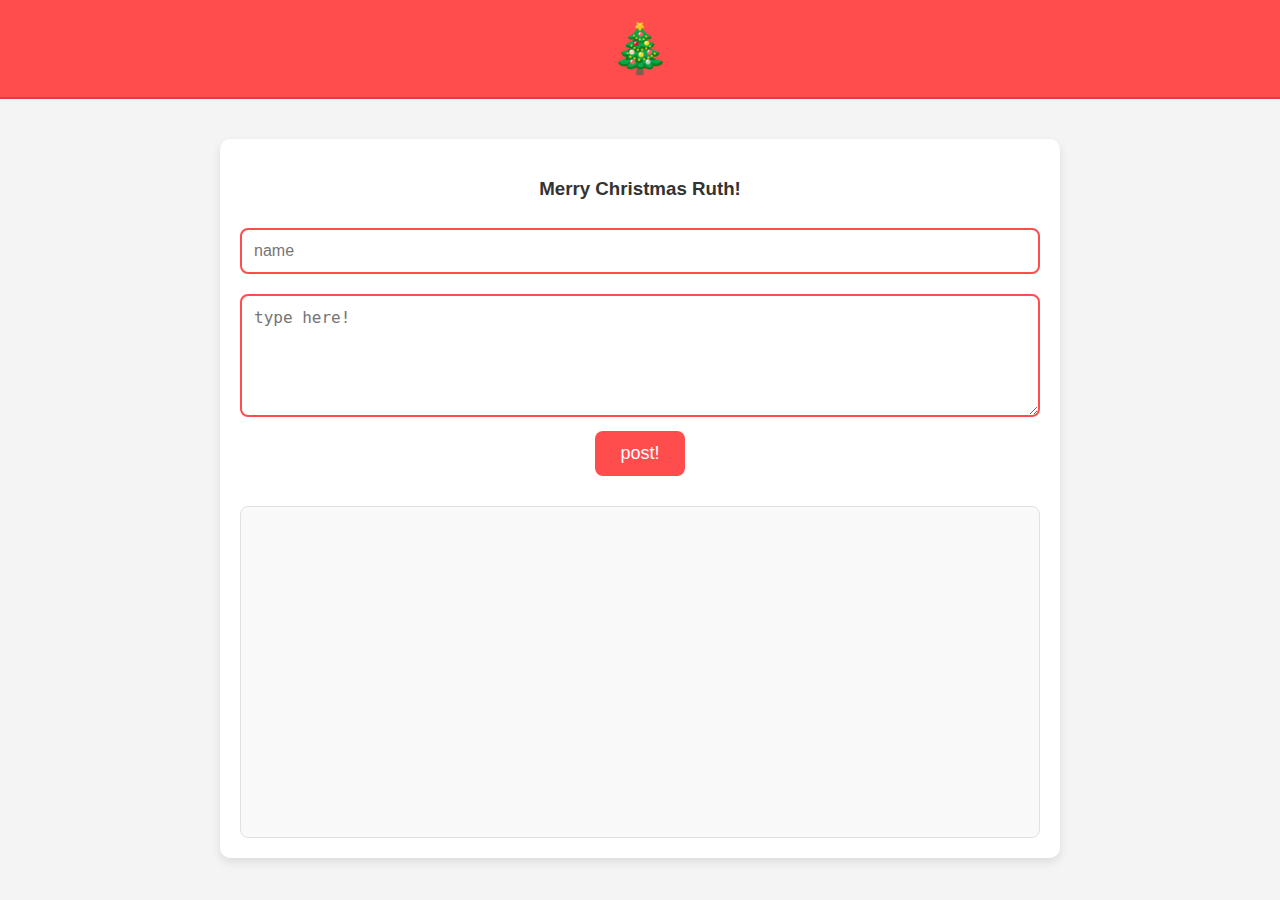
<file: index.html>
<!DOCTYPE html>
<html lang="en">
<head>
    <meta charset="UTF-8">
    <meta name="viewport" content="width=device-width, initial-scale=1.0">
    <title>ruth!</title>
    <style>
        body {
            font-family: 'Arial', sans-serif;
            background-color: #f4f4f4;
            color: #333;
            margin: 0;
            padding: 0;
            text-align: center;
        }

        header {
            background-color: #ff4d4d;
            color: white;
            padding: 20px;
            font-size: 2em;
            font-weight: bold;
            letter-spacing: 1px;
            border-bottom: 2px solid #e63946;
            display: flex;
            justify-content: center;
            align-items: center;
            gap: 10px;
        }

        header .tree-icon {
            font-size: 1.5em;
        }

        .container {
            width: 90%;
            max-width: 800px;
            margin: 40px auto;
            padding: 20px;
            background-color: white;
            border-radius: 10px;
            box-shadow: 0 4px 10px rgba(0, 0, 0, 0.1);
        }

        .form-container {
            margin-bottom: 30px;
        }

        input, textarea {
            width: 100%;
            padding: 12px;
            margin: 10px 0;
            border-radius: 8px;
            border: 2px solid #ff4d4d;
            font-size: 16px;
            box-sizing: border-box;
        }

        button {
            background-color: #ff4d4d;
            color: white;
            border: none;
            padding: 12px 25px;
            font-size: 18px;
            border-radius: 8px;
            cursor: pointer;
            transition: background-color 0.3s ease;
        }

        button:hover {
            background-color: #e63946;
        }

        .guestbook {
            margin-top: 30px;
            padding: 15px;
            background-color: #f9f9f9;
            border-radius: 8px;
            border: 1px solid #e1e1e1;
            height: 300px;
            overflow-y: auto;
        }

        .guestbook-entry {
            background-color: #fff;
            border: 1px solid #ff4d4d;
            padding: 10px;
            margin-bottom: 15px;
            border-radius: 8px;
            text-align: left;
            position: relative;
        }

        .guestbook-entry p {
            margin: 5px 0;
        }

        .guestbook-entry .name {
            font-weight: bold;
            color: #ff4d4d;
        }

        .delete-btn {
            position: absolute;
            top: 10px;
            right: 10px;
            background-color: #e63946;
            color: white;
            border: none;
            padding: 5px 10px;
            font-size: 12px;
            border-radius: 5px;
            cursor: pointer;
            visibility: hidden;
        }

        .guestbook-entry:hover .delete-btn {
            visibility: visible;
        }

        /* Simple tree icon using CSS */
        .tree-icon::before {
            content: "🎄"; /* This adds a simple Christmas tree emoji */
        }
    </style>
</head>
<body>

<header>
    <span class="tree-icon"></span>
</header>

<div class="container">
    <div class="form-container">
        <h3>Merry Christmas Ruth!</h3>
        <form id="guestbookForm">
            <input type="text" id="name" placeholder="name" required>
            <textarea id="message" rows="5" placeholder="type here!" required></textarea>
            <button type="submit">post!</button>
        </form>
    </div>

    <div class="guestbook">
        <div id="messagesList">
            <!-- Guestbook messages will appear here -->
        </div>
    </div>
</div>

<script>
    // Handle form submission
    document.getElementById("guestbookForm").addEventListener("submit", function(e) {
        e.preventDefault();
        
        const name = document.getElementById("name").value.trim();
        const message = document.getElementById("message").value.trim();

        if (name && message) {
            const messageList = document.getElementById("messagesList");
            
            const entryDiv = document.createElement("div");
            entryDiv.classList.add("guestbook-entry");

            // Create a delete button
            const deleteBtn = document.createElement("button");
            deleteBtn.classList.add("delete-btn");
            deleteBtn.innerText = "delete";
            deleteBtn.addEventListener("click", function() {
                // Only allow the message owner to delete
                if (confirm(`are you sure you want to delete your message, ${name}?`)) {
                    messageList.removeChild(entryDiv);
                }
            });

            entryDiv.innerHTML = `
                <p class="name">${name}</p>
                <p>${message}</p>
            `;

            // Append the delete button and entry div
            entryDiv.appendChild(deleteBtn);
            messageList.prepend(entryDiv);  // Add new message at the top

            // Clear the form fields after submission
            document.getElementById("name").value = "";
            document.getElementById("message").value = "";
        } else {
            alert("Please fill in both fields!");
        }
    });
</script>

</body>
</html>
</file>
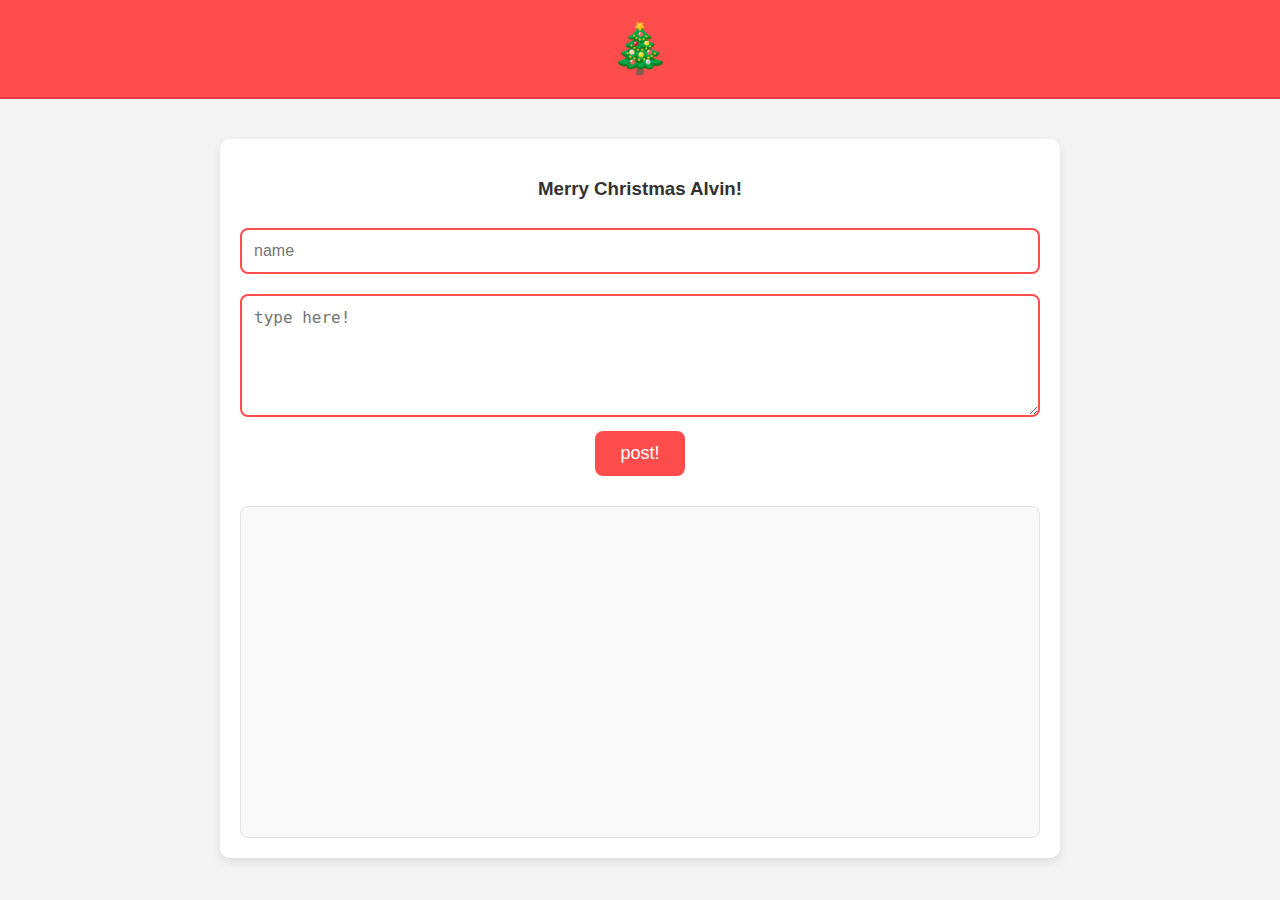
<file: 23eb127b3caf920d3dd72f834b35b73e5b8bda870b0d7147838d182b5a9dd789.html>
<!DOCTYPE html>
<html lang="en">
<head>
    <meta charset="UTF-8">
    <meta name="viewport" content="width=device-width, initial-scale=1.0">
    <title>alvin!</title>
    <style>
        body {
            font-family: 'Arial', sans-serif;
            background-color: #f4f4f4;
            color: #333;
            margin: 0;
            padding: 0;
            text-align: center;
        }

        header {
            background-color: #ff4d4d;
            color: white;
            padding: 20px;
            font-size: 2em;
            font-weight: bold;
            letter-spacing: 1px;
            border-bottom: 2px solid #e63946;
            display: flex;
            justify-content: center;
            align-items: center;
            gap: 10px;
        }

        header .tree-icon {
            font-size: 1.5em;
        }

        .container {
            width: 90%;
            max-width: 800px;
            margin: 40px auto;
            padding: 20px;
            background-color: white;
            border-radius: 10px;
            box-shadow: 0 4px 10px rgba(0, 0, 0, 0.1);
        }

        .form-container {
            margin-bottom: 30px;
        }

        input, textarea {
            width: 100%;
            padding: 12px;
            margin: 10px 0;
            border-radius: 8px;
            border: 2px solid #ff4d4d;
            font-size: 16px;
            box-sizing: border-box;
        }

        button {
            background-color: #ff4d4d;
            color: white;
            border: none;
            padding: 12px 25px;
            font-size: 18px;
            border-radius: 8px;
            cursor: pointer;
            transition: background-color 0.3s ease;
        }

        button:hover {
            background-color: #e63946;
        }

        .guestbook {
            margin-top: 30px;
            padding: 15px;
            background-color: #f9f9f9;
            border-radius: 8px;
            border: 1px solid #e1e1e1;
            height: 300px;
            overflow-y: auto;
        }

        .guestbook-entry {
            background-color: #fff;
            border: 1px solid #ff4d4d;
            padding: 10px;
            margin-bottom: 15px;
            border-radius: 8px;
            text-align: left;
            position: relative;
        }

        .guestbook-entry p {
            margin: 5px 0;
        }

        .guestbook-entry .name {
            font-weight: bold;
            color: #ff4d4d;
        }

        .delete-btn {
            position: absolute;
            top: 10px;
            right: 10px;
            background-color: #e63946;
            color: white;
            border: none;
            padding: 5px 10px;
            font-size: 12px;
            border-radius: 5px;
            cursor: pointer;
            visibility: hidden;
        }

        .guestbook-entry:hover .delete-btn {
            visibility: visible;
        }

        /* Simple tree icon using CSS */
        .tree-icon::before {
            content: "🎄"; /* This adds a simple Christmas tree emoji */
        }
    </style>
</head>
<body>

<header>
    <span class="tree-icon"></span>
</header>

<div class="container">
    <div class="form-container">
        <h3>Merry Christmas Alvin!</h3>
        <form id="guestbookForm">
            <input type="text" id="name" placeholder="name" required>
            <textarea id="message" rows="5" placeholder="type here!" required></textarea>
            <button type="submit">post!</button>
        </form>
    </div>

    <div class="guestbook">
        <div id="messagesList">
            <!-- Guestbook messages will appear here -->
        </div>
    </div>
</div>

<script>
    // Handle form submission
    document.getElementById("guestbookForm").addEventListener("submit", function(e) {
        e.preventDefault();
        
        const name = document.getElementById("name").value.trim();
        const message = document.getElementById("message").value.trim();

        if (name && message) {
            const messageList = document.getElementById("messagesList");
            
            const entryDiv = document.createElement("div");
            entryDiv.classList.add("guestbook-entry");

            // Create a delete button
            const deleteBtn = document.createElement("button");
            deleteBtn.classList.add("delete-btn");
            deleteBtn.innerText = "delete";
            deleteBtn.addEventListener("click", function() {
                // Only allow the message owner to delete
                if (confirm(`are you sure you want to delete your message, ${name}?`)) {
                    messageList.removeChild(entryDiv);
                }
            });

            entryDiv.innerHTML = `
                <p class="name">${name}</p>
                <p>${message}</p>
            `;

            // Append the delete button and entry div
            entryDiv.appendChild(deleteBtn);
            messageList.prepend(entryDiv);  // Add new message at the top

            // Clear the form fields after submission
            document.getElementById("name").value = "";
            document.getElementById("message").value = "";
        } else {
            alert("Please fill in both fields!");
        }
    });
</script>

</body>
</html>
</file>
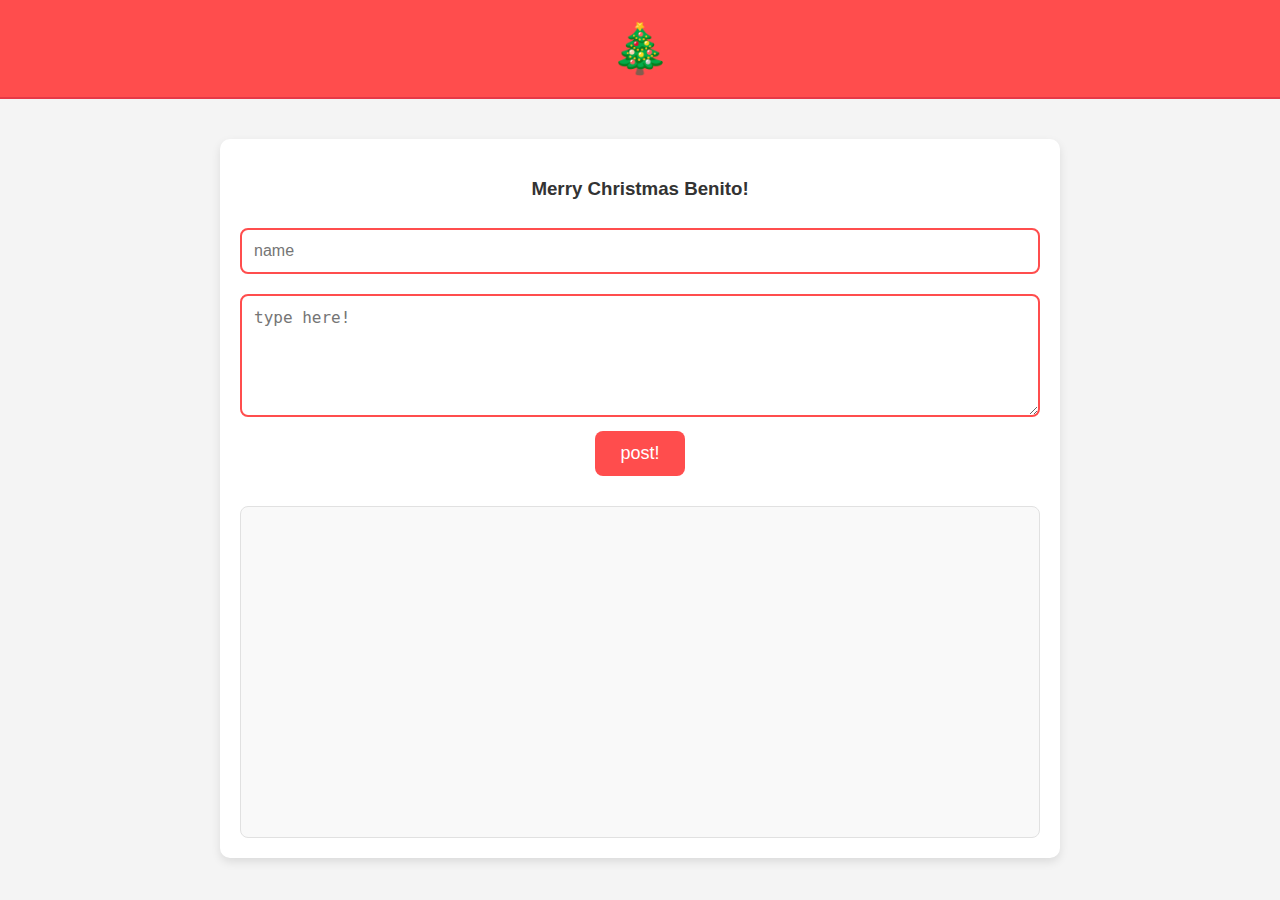
<file: 3be9b62181bd5269a20f454f6b5574d43f38e824c40c602ea9622a0ba96f76b7.html>
<!DOCTYPE html>
<html lang="en">
<head>
    <meta charset="UTF-8">
    <meta name="viewport" content="width=device-width, initial-scale=1.0">
    <title>benito!</title>
    <style>
        body {
            font-family: 'Arial', sans-serif;
            background-color: #f4f4f4;
            color: #333;
            margin: 0;
            padding: 0;
            text-align: center;
        }

        header {
            background-color: #ff4d4d;
            color: white;
            padding: 20px;
            font-size: 2em;
            font-weight: bold;
            letter-spacing: 1px;
            border-bottom: 2px solid #e63946;
            display: flex;
            justify-content: center;
            align-items: center;
            gap: 10px;
        }

        header .tree-icon {
            font-size: 1.5em;
        }

        .container {
            width: 90%;
            max-width: 800px;
            margin: 40px auto;
            padding: 20px;
            background-color: white;
            border-radius: 10px;
            box-shadow: 0 4px 10px rgba(0, 0, 0, 0.1);
        }

        .form-container {
            margin-bottom: 30px;
        }

        input, textarea {
            width: 100%;
            padding: 12px;
            margin: 10px 0;
            border-radius: 8px;
            border: 2px solid #ff4d4d;
            font-size: 16px;
            box-sizing: border-box;
        }

        button {
            background-color: #ff4d4d;
            color: white;
            border: none;
            padding: 12px 25px;
            font-size: 18px;
            border-radius: 8px;
            cursor: pointer;
            transition: background-color 0.3s ease;
        }

        button:hover {
            background-color: #e63946;
        }

        .guestbook {
            margin-top: 30px;
            padding: 15px;
            background-color: #f9f9f9;
            border-radius: 8px;
            border: 1px solid #e1e1e1;
            height: 300px;
            overflow-y: auto;
        }

        .guestbook-entry {
            background-color: #fff;
            border: 1px solid #ff4d4d;
            padding: 10px;
            margin-bottom: 15px;
            border-radius: 8px;
            text-align: left;
            position: relative;
        }

        .guestbook-entry p {
            margin: 5px 0;
        }

        .guestbook-entry .name {
            font-weight: bold;
            color: #ff4d4d;
        }

        .delete-btn {
            position: absolute;
            top: 10px;
            right: 10px;
            background-color: #e63946;
            color: white;
            border: none;
            padding: 5px 10px;
            font-size: 12px;
            border-radius: 5px;
            cursor: pointer;
            visibility: hidden;
        }

        .guestbook-entry:hover .delete-btn {
            visibility: visible;
        }

        /* Simple tree icon using CSS */
        .tree-icon::before {
            content: "🎄"; /* This adds a simple Christmas tree emoji */
        }
    </style>
</head>
<body>

<header>
    <span class="tree-icon"></span>
</header>

<div class="container">
    <div class="form-container">
        <h3>Merry Christmas Benito!</h3>
        <form id="guestbookForm">
            <input type="text" id="name" placeholder="name" required>
            <textarea id="message" rows="5" placeholder="type here!" required></textarea>
            <button type="submit">post!</button>
        </form>
    </div>

    <div class="guestbook">
        <div id="messagesList">
            <!-- Guestbook messages will appear here -->
        </div>
    </div>
</div>

<script>
    // Handle form submission
    document.getElementById("guestbookForm").addEventListener("submit", function(e) {
        e.preventDefault();
        
        const name = document.getElementById("name").value.trim();
        const message = document.getElementById("message").value.trim();

        if (name && message) {
            const messageList = document.getElementById("messagesList");
            
            const entryDiv = document.createElement("div");
            entryDiv.classList.add("guestbook-entry");

            // Create a delete button
            const deleteBtn = document.createElement("button");
            deleteBtn.classList.add("delete-btn");
            deleteBtn.innerText = "delete";
            deleteBtn.addEventListener("click", function() {
                // Only allow the message owner to delete
                if (confirm(`are you sure you want to delete your message, ${name}?`)) {
                    messageList.removeChild(entryDiv);
                }
            });

            entryDiv.innerHTML = `
                <p class="name">${name}</p>
                <p>${message}</p>
            `;

            // Append the delete button and entry div
            entryDiv.appendChild(deleteBtn);
            messageList.prepend(entryDiv);  // Add new message at the top

            // Clear the form fields after submission
            document.getElementById("name").value = "";
            document.getElementById("message").value = "";
        } else {
            alert("Please fill in both fields!");
        }
    });
</script>

</body>
</html>
</file>
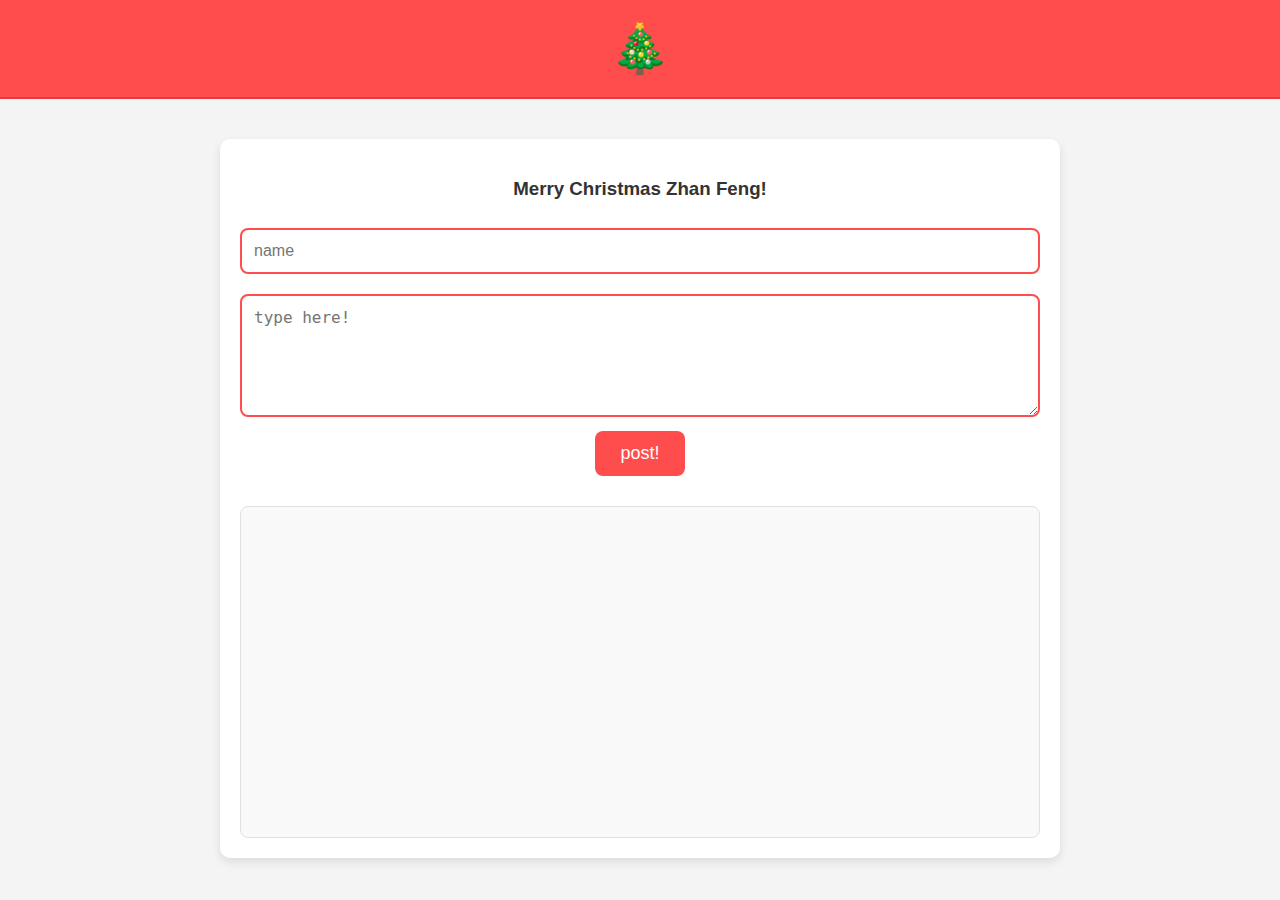
<file: 80fb413a9fb8f1fa39e324d5b25451c3d9b1bf650d40ba4304aa5a0b9cec5d00.html>
<!DOCTYPE html>
<html lang="en">
<head>
    <meta charset="UTF-8">
    <meta name="viewport" content="width=device-width, initial-scale=1.0">
    <title>zhan feng!</title>
    <style>
        body {
            font-family: 'Arial', sans-serif;
            background-color: #f4f4f4;
            color: #333;
            margin: 0;
            padding: 0;
            text-align: center;
        }

        header {
            background-color: #ff4d4d;
            color: white;
            padding: 20px;
            font-size: 2em;
            font-weight: bold;
            letter-spacing: 1px;
            border-bottom: 2px solid #e63946;
            display: flex;
            justify-content: center;
            align-items: center;
            gap: 10px;
        }

        header .tree-icon {
            font-size: 1.5em;
        }

        .container {
            width: 90%;
            max-width: 800px;
            margin: 40px auto;
            padding: 20px;
            background-color: white;
            border-radius: 10px;
            box-shadow: 0 4px 10px rgba(0, 0, 0, 0.1);
        }

        .form-container {
            margin-bottom: 30px;
        }

        input, textarea {
            width: 100%;
            padding: 12px;
            margin: 10px 0;
            border-radius: 8px;
            border: 2px solid #ff4d4d;
            font-size: 16px;
            box-sizing: border-box;
        }

        button {
            background-color: #ff4d4d;
            color: white;
            border: none;
            padding: 12px 25px;
            font-size: 18px;
            border-radius: 8px;
            cursor: pointer;
            transition: background-color 0.3s ease;
        }

        button:hover {
            background-color: #e63946;
        }

        .guestbook {
            margin-top: 30px;
            padding: 15px;
            background-color: #f9f9f9;
            border-radius: 8px;
            border: 1px solid #e1e1e1;
            height: 300px;
            overflow-y: auto;
        }

        .guestbook-entry {
            background-color: #fff;
            border: 1px solid #ff4d4d;
            padding: 10px;
            margin-bottom: 15px;
            border-radius: 8px;
            text-align: left;
            position: relative;
        }

        .guestbook-entry p {
            margin: 5px 0;
        }

        .guestbook-entry .name {
            font-weight: bold;
            color: #ff4d4d;
        }

        .delete-btn {
            position: absolute;
            top: 10px;
            right: 10px;
            background-color: #e63946;
            color: white;
            border: none;
            padding: 5px 10px;
            font-size: 12px;
            border-radius: 5px;
            cursor: pointer;
            visibility: hidden;
        }

        .guestbook-entry:hover .delete-btn {
            visibility: visible;
        }

        /* Simple tree icon using CSS */
        .tree-icon::before {
            content: "🎄"; /* This adds a simple Christmas tree emoji */
        }
    </style>
</head>
<body>

<header>
    <span class="tree-icon"></span>
</header>

<div class="container">
    <div class="form-container">
        <h3>Merry Christmas Zhan Feng!</h3>
        <form id="guestbookForm">
            <input type="text" id="name" placeholder="name" required>
            <textarea id="message" rows="5" placeholder="type here!" required></textarea>
            <button type="submit">post!</button>
        </form>
    </div>

    <div class="guestbook">
        <div id="messagesList">
            <!-- Guestbook messages will appear here -->
        </div>
    </div>
</div>

<script>
    // Handle form submission
    document.getElementById("guestbookForm").addEventListener("submit", function(e) {
        e.preventDefault();
        
        const name = document.getElementById("name").value.trim();
        const message = document.getElementById("message").value.trim();

        if (name && message) {
            const messageList = document.getElementById("messagesList");
            
            const entryDiv = document.createElement("div");
            entryDiv.classList.add("guestbook-entry");

            // Create a delete button
            const deleteBtn = document.createElement("button");
            deleteBtn.classList.add("delete-btn");
            deleteBtn.innerText = "delete";
            deleteBtn.addEventListener("click", function() {
                // Only allow the message owner to delete
                if (confirm(`are you sure you want to delete your message, ${name}?`)) {
                    messageList.removeChild(entryDiv);
                }
            });

            entryDiv.innerHTML = `
                <p class="name">${name}</p>
                <p>${message}</p>
            `;

            // Append the delete button and entry div
            entryDiv.appendChild(deleteBtn);
            messageList.prepend(entryDiv);  // Add new message at the top

            // Clear the form fields after submission
            document.getElementById("name").value = "";
            document.getElementById("message").value = "";
        } else {
            alert("Please fill in both fields!");
        }
    });
</script>

</body>
</html>
</file>
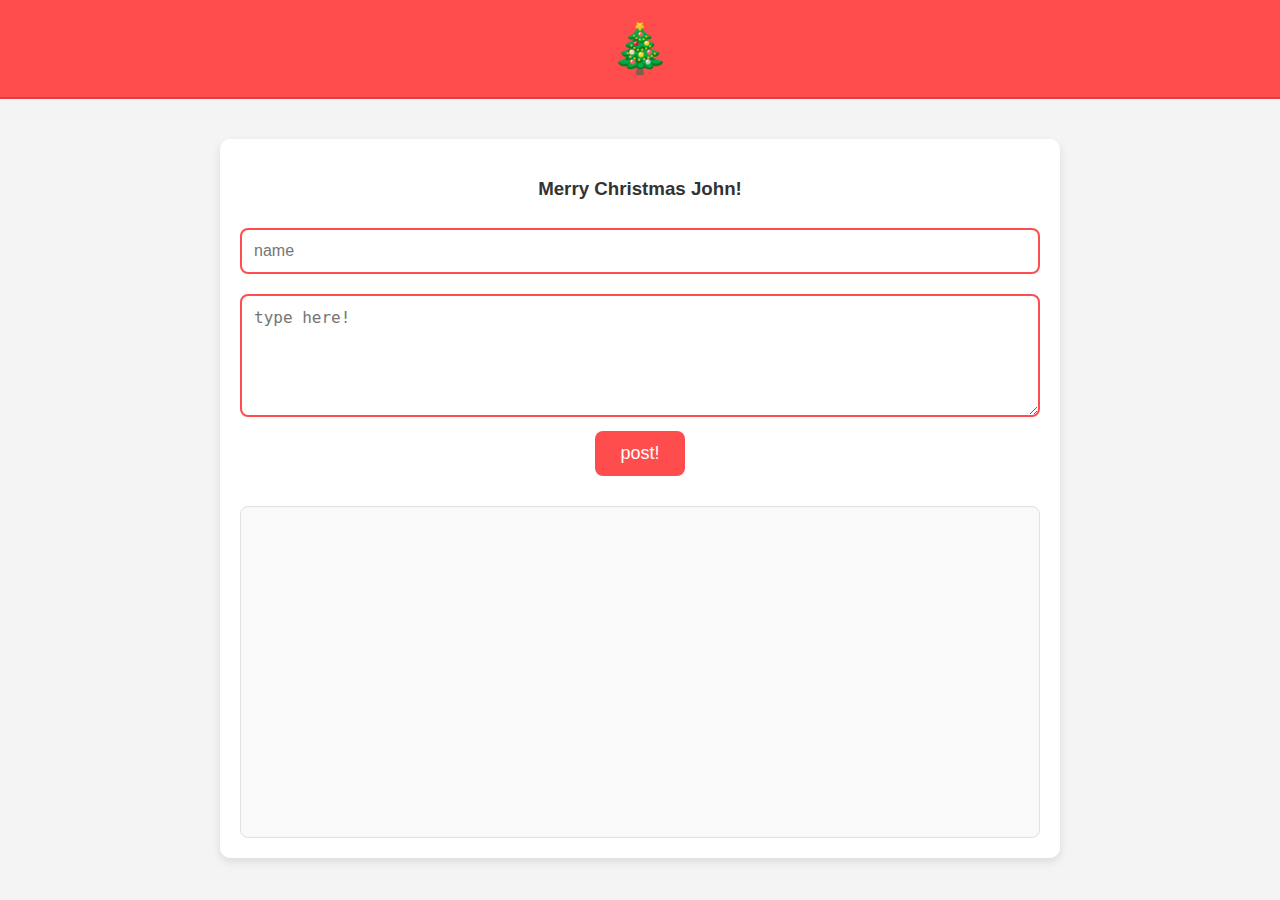
<file: 96d9632f363564cc3032521409cf22a852f2032eec099ed5967c0d000cec607a.html>
<!DOCTYPE html>
<html lang="en">
<head>
    <meta charset="UTF-8">
    <meta name="viewport" content="width=device-width, initial-scale=1.0">
    <title>john!</title>
    <style>
        body {
            font-family: 'Arial', sans-serif;
            background-color: #f4f4f4;
            color: #333;
            margin: 0;
            padding: 0;
            text-align: center;
        }

        header {
            background-color: #ff4d4d;
            color: white;
            padding: 20px;
            font-size: 2em;
            font-weight: bold;
            letter-spacing: 1px;
            border-bottom: 2px solid #e63946;
            display: flex;
            justify-content: center;
            align-items: center;
            gap: 10px;
        }

        header .tree-icon {
            font-size: 1.5em;
        }

        .container {
            width: 90%;
            max-width: 800px;
            margin: 40px auto;
            padding: 20px;
            background-color: white;
            border-radius: 10px;
            box-shadow: 0 4px 10px rgba(0, 0, 0, 0.1);
        }

        .form-container {
            margin-bottom: 30px;
        }

        input, textarea {
            width: 100%;
            padding: 12px;
            margin: 10px 0;
            border-radius: 8px;
            border: 2px solid #ff4d4d;
            font-size: 16px;
            box-sizing: border-box;
        }

        button {
            background-color: #ff4d4d;
            color: white;
            border: none;
            padding: 12px 25px;
            font-size: 18px;
            border-radius: 8px;
            cursor: pointer;
            transition: background-color 0.3s ease;
        }

        button:hover {
            background-color: #e63946;
        }

        .guestbook {
            margin-top: 30px;
            padding: 15px;
            background-color: #f9f9f9;
            border-radius: 8px;
            border: 1px solid #e1e1e1;
            height: 300px;
            overflow-y: auto;
        }

        .guestbook-entry {
            background-color: #fff;
            border: 1px solid #ff4d4d;
            padding: 10px;
            margin-bottom: 15px;
            border-radius: 8px;
            text-align: left;
            position: relative;
        }

        .guestbook-entry p {
            margin: 5px 0;
        }

        .guestbook-entry .name {
            font-weight: bold;
            color: #ff4d4d;
        }

        .delete-btn {
            position: absolute;
            top: 10px;
            right: 10px;
            background-color: #e63946;
            color: white;
            border: none;
            padding: 5px 10px;
            font-size: 12px;
            border-radius: 5px;
            cursor: pointer;
            visibility: hidden;
        }

        .guestbook-entry:hover .delete-btn {
            visibility: visible;
        }

        /* Simple tree icon using CSS */
        .tree-icon::before {
            content: "🎄"; /* This adds a simple Christmas tree emoji */
        }
    </style>
</head>
<body>

<header>
    <span class="tree-icon"></span>
</header>

<div class="container">
    <div class="form-container">
        <h3>Merry Christmas John!</h3>
        <form id="guestbookForm">
            <input type="text" id="name" placeholder="name" required>
            <textarea id="message" rows="5" placeholder="type here!" required></textarea>
            <button type="submit">post!</button>
        </form>
    </div>

    <div class="guestbook">
        <div id="messagesList">
            <!-- Guestbook messages will appear here -->
        </div>
    </div>
</div>

<script>
    // Handle form submission
    document.getElementById("guestbookForm").addEventListener("submit", function(e) {
        e.preventDefault();
        
        const name = document.getElementById("name").value.trim();
        const message = document.getElementById("message").value.trim();

        if (name && message) {
            const messageList = document.getElementById("messagesList");
            
            const entryDiv = document.createElement("div");
            entryDiv.classList.add("guestbook-entry");

            // Create a delete button
            const deleteBtn = document.createElement("button");
            deleteBtn.classList.add("delete-btn");
            deleteBtn.innerText = "delete";
            deleteBtn.addEventListener("click", function() {
                // Only allow the message owner to delete
                if (confirm(`are you sure you want to delete your message, ${name}?`)) {
                    messageList.removeChild(entryDiv);
                }
            });

            entryDiv.innerHTML = `
                <p class="name">${name}</p>
                <p>${message}</p>
            `;

            // Append the delete button and entry div
            entryDiv.appendChild(deleteBtn);
            messageList.prepend(entryDiv);  // Add new message at the top

            // Clear the form fields after submission
            document.getElementById("name").value = "";
            document.getElementById("message").value = "";
        } else {
            alert("Please fill in both fields!");
        }
    });
</script>

</body>
</html>
</file>
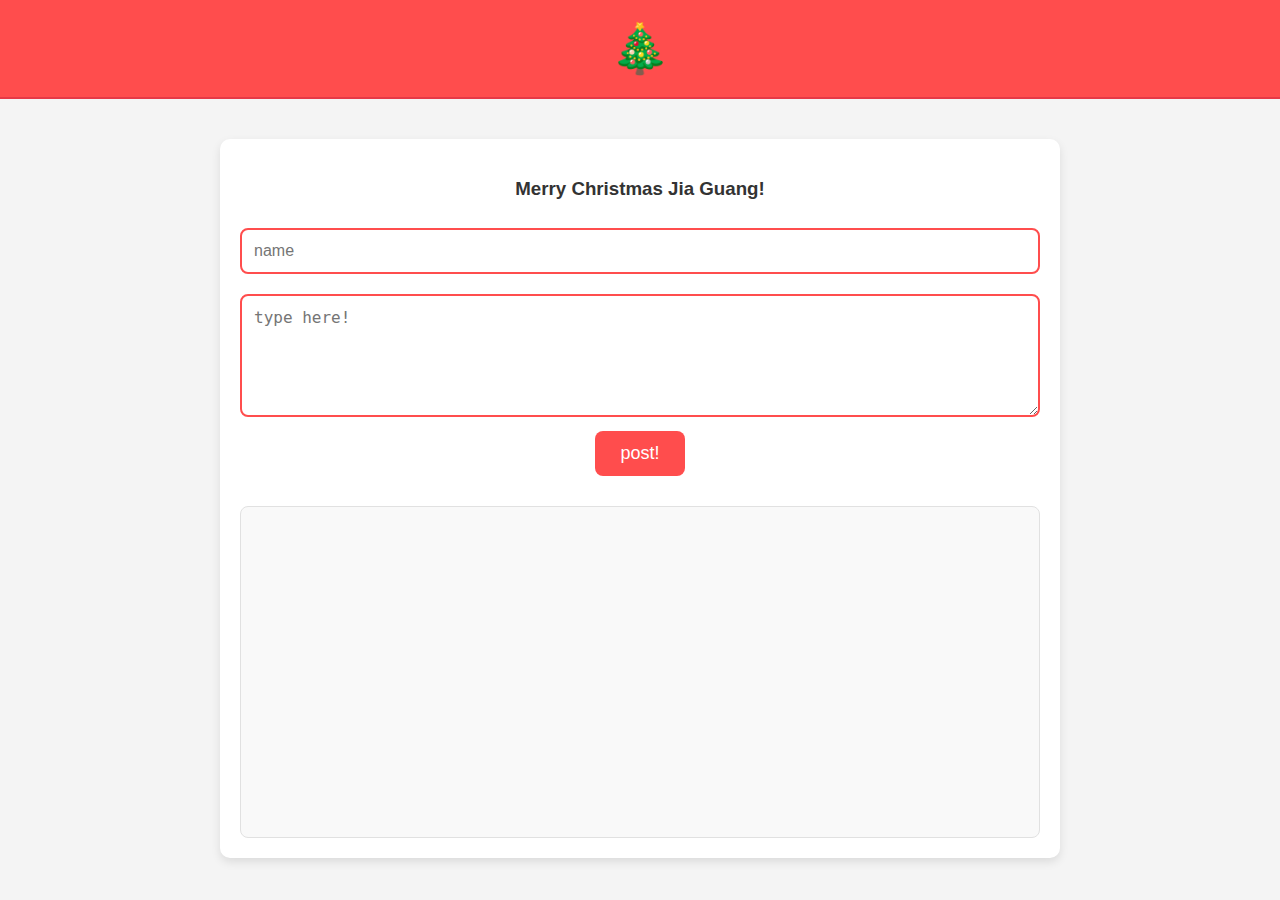
<file: cdecacdf80de1ef83308aee88a1891daca3b99cc7b23279ac84b22622922a2c5.html>
<!DOCTYPE html>
<html lang="en">
<head>
    <meta charset="UTF-8">
    <meta name="viewport" content="width=device-width, initial-scale=1.0">
    <title>jia guang!</title>
    <style>
        body {
            font-family: 'Arial', sans-serif;
            background-color: #f4f4f4;
            color: #333;
            margin: 0;
            padding: 0;
            text-align: center;
        }

        header {
            background-color: #ff4d4d;
            color: white;
            padding: 20px;
            font-size: 2em;
            font-weight: bold;
            letter-spacing: 1px;
            border-bottom: 2px solid #e63946;
            display: flex;
            justify-content: center;
            align-items: center;
            gap: 10px;
        }

        header .tree-icon {
            font-size: 1.5em;
        }

        .container {
            width: 90%;
            max-width: 800px;
            margin: 40px auto;
            padding: 20px;
            background-color: white;
            border-radius: 10px;
            box-shadow: 0 4px 10px rgba(0, 0, 0, 0.1);
        }

        .form-container {
            margin-bottom: 30px;
        }

        input, textarea {
            width: 100%;
            padding: 12px;
            margin: 10px 0;
            border-radius: 8px;
            border: 2px solid #ff4d4d;
            font-size: 16px;
            box-sizing: border-box;
        }

        button {
            background-color: #ff4d4d;
            color: white;
            border: none;
            padding: 12px 25px;
            font-size: 18px;
            border-radius: 8px;
            cursor: pointer;
            transition: background-color 0.3s ease;
        }

        button:hover {
            background-color: #e63946;
        }

        .guestbook {
            margin-top: 30px;
            padding: 15px;
            background-color: #f9f9f9;
            border-radius: 8px;
            border: 1px solid #e1e1e1;
            height: 300px;
            overflow-y: auto;
        }

        .guestbook-entry {
            background-color: #fff;
            border: 1px solid #ff4d4d;
            padding: 10px;
            margin-bottom: 15px;
            border-radius: 8px;
            text-align: left;
            position: relative;
        }

        .guestbook-entry p {
            margin: 5px 0;
        }

        .guestbook-entry .name {
            font-weight: bold;
            color: #ff4d4d;
        }

        .delete-btn {
            position: absolute;
            top: 10px;
            right: 10px;
            background-color: #e63946;
            color: white;
            border: none;
            padding: 5px 10px;
            font-size: 12px;
            border-radius: 5px;
            cursor: pointer;
            visibility: hidden;
        }

        .guestbook-entry:hover .delete-btn {
            visibility: visible;
        }

        /* Simple tree icon using CSS */
        .tree-icon::before {
            content: "🎄"; /* This adds a simple Christmas tree emoji */
        }
    </style>
</head>
<body>

<header>
    <span class="tree-icon"></span>
</header>

<div class="container">
    <div class="form-container">
        <h3>Merry Christmas Jia Guang!</h3>
        <form id="guestbookForm">
            <input type="text" id="name" placeholder="name" required>
            <textarea id="message" rows="5" placeholder="type here!" required></textarea>
            <button type="submit">post!</button>
        </form>
    </div>

    <div class="guestbook">
        <div id="messagesList">
            <!-- Guestbook messages will appear here -->
        </div>
    </div>
</div>

<script>
    // Handle form submission
    document.getElementById("guestbookForm").addEventListener("submit", function(e) {
        e.preventDefault();
        
        const name = document.getElementById("name").value.trim();
        const message = document.getElementById("message").value.trim();

        if (name && message) {
            const messageList = document.getElementById("messagesList");
            
            const entryDiv = document.createElement("div");
            entryDiv.classList.add("guestbook-entry");

            // Create a delete button
            const deleteBtn = document.createElement("button");
            deleteBtn.classList.add("delete-btn");
            deleteBtn.innerText = "delete";
            deleteBtn.addEventListener("click", function() {
                // Only allow the message owner to delete
                if (confirm(`are you sure you want to delete your message, ${name}?`)) {
                    messageList.removeChild(entryDiv);
                }
            });

            entryDiv.innerHTML = `
                <p class="name">${name}</p>
                <p>${message}</p>
            `;

            // Append the delete button and entry div
            entryDiv.appendChild(deleteBtn);
            messageList.prepend(entryDiv);  // Add new message at the top

            // Clear the form fields after submission
            document.getElementById("name").value = "";
            document.getElementById("message").value = "";
        } else {
            alert("Please fill in both fields!");
        }
    });
</script>

</body>
</html>
</file>
